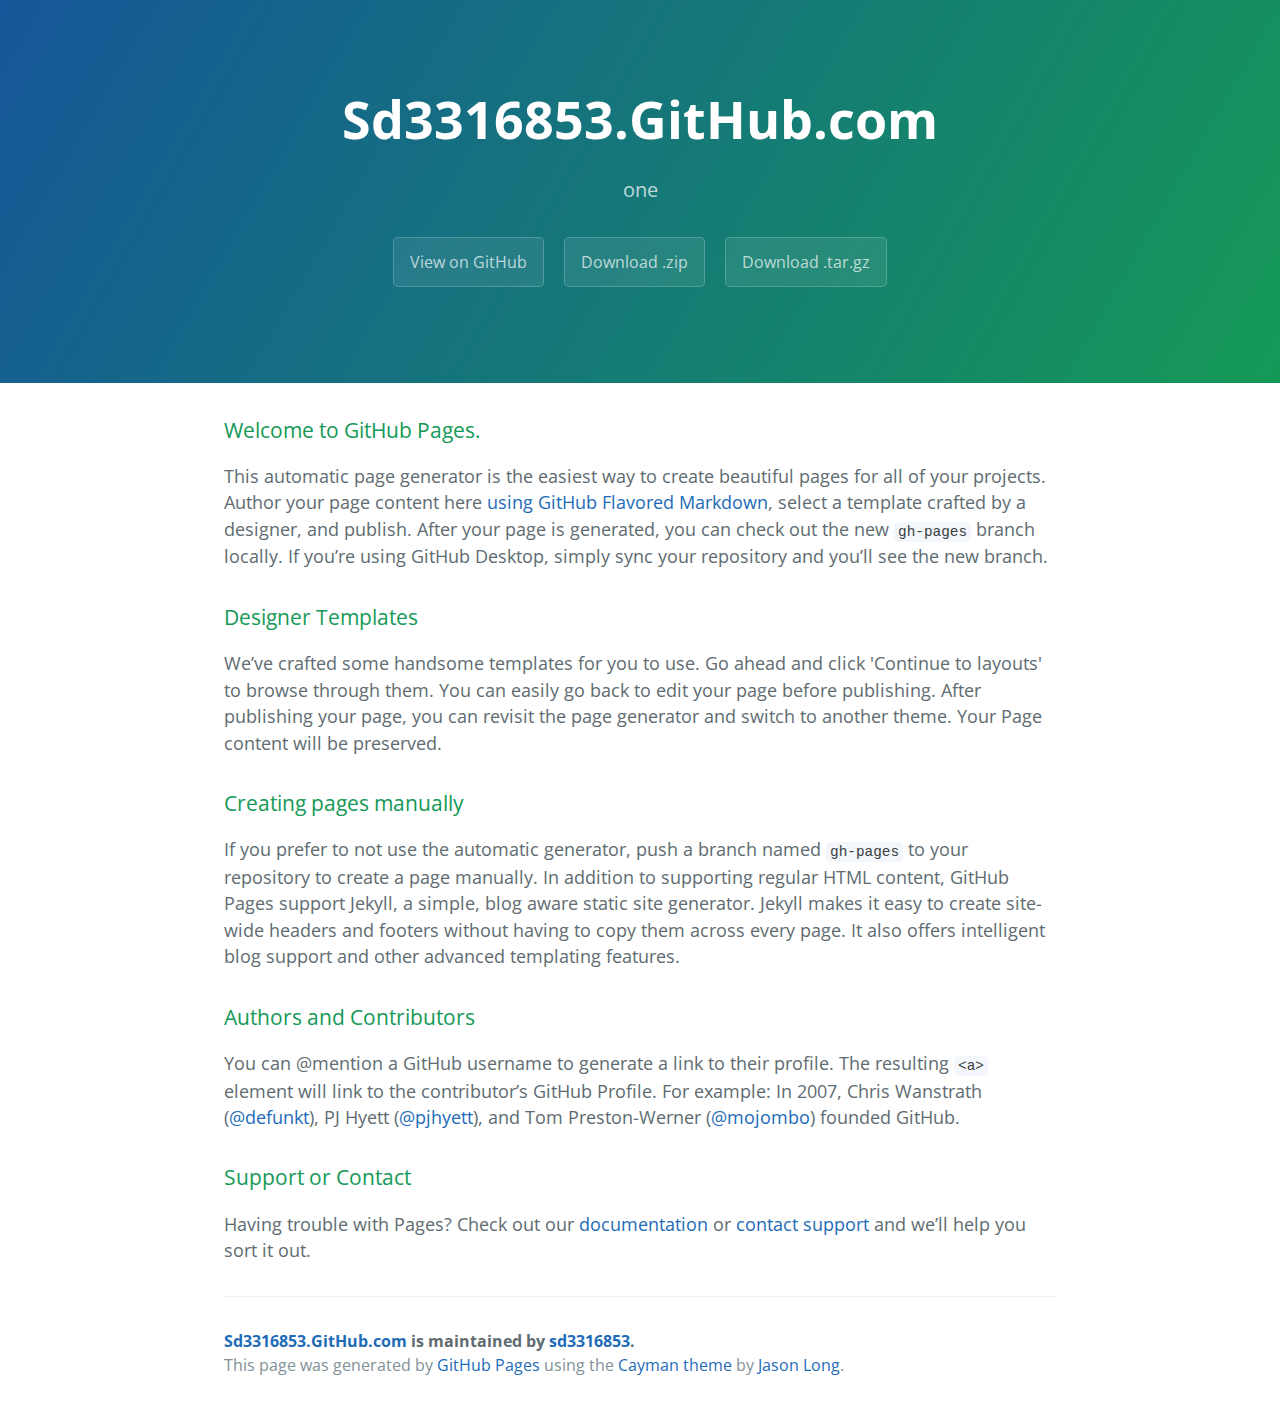
<file: index.html>
<!DOCTYPE html>
<html lang="en-us">
  <head>
    <meta charset="UTF-8">
    <title>Sd3316853.GitHub.com by sd3316853</title>
    <meta name="viewport" content="width=device-width, initial-scale=1">
    <link rel="stylesheet" type="text/css" href="stylesheets/normalize.css" media="screen">
    <link href='https://fonts.googleapis.com/css?family=Open+Sans:400,700' rel='stylesheet' type='text/css'>
    <link rel="stylesheet" type="text/css" href="stylesheets/stylesheet.css" media="screen">
    <link rel="stylesheet" type="text/css" href="stylesheets/github-light.css" media="screen">
  </head>
  <body>
    <section class="page-header">
      <h1 class="project-name">Sd3316853.GitHub.com</h1>
      <h2 class="project-tagline">one</h2>
      <a href="https://github.com/sd3316853/sd3316853.github.com" class="btn">View on GitHub</a>
      <a href="https://github.com/sd3316853/sd3316853.github.com/zipball/master" class="btn">Download .zip</a>
      <a href="https://github.com/sd3316853/sd3316853.github.com/tarball/master" class="btn">Download .tar.gz</a>
    </section>

    <section class="main-content">
      <h3>
<a id="welcome-to-github-pages" class="anchor" href="#welcome-to-github-pages" aria-hidden="true"><span aria-hidden="true" class="octicon octicon-link"></span></a>Welcome to GitHub Pages.</h3>

<p>This automatic page generator is the easiest way to create beautiful pages for all of your projects. Author your page content here <a href="https://guides.github.com/features/mastering-markdown/">using GitHub Flavored Markdown</a>, select a template crafted by a designer, and publish. After your page is generated, you can check out the new <code>gh-pages</code> branch locally. If you’re using GitHub Desktop, simply sync your repository and you’ll see the new branch.</p>

<h3>
<a id="designer-templates" class="anchor" href="#designer-templates" aria-hidden="true"><span aria-hidden="true" class="octicon octicon-link"></span></a>Designer Templates</h3>

<p>We’ve crafted some handsome templates for you to use. Go ahead and click 'Continue to layouts' to browse through them. You can easily go back to edit your page before publishing. After publishing your page, you can revisit the page generator and switch to another theme. Your Page content will be preserved.</p>

<h3>
<a id="creating-pages-manually" class="anchor" href="#creating-pages-manually" aria-hidden="true"><span aria-hidden="true" class="octicon octicon-link"></span></a>Creating pages manually</h3>

<p>If you prefer to not use the automatic generator, push a branch named <code>gh-pages</code> to your repository to create a page manually. In addition to supporting regular HTML content, GitHub Pages support Jekyll, a simple, blog aware static site generator. Jekyll makes it easy to create site-wide headers and footers without having to copy them across every page. It also offers intelligent blog support and other advanced templating features.</p>

<h3>
<a id="authors-and-contributors" class="anchor" href="#authors-and-contributors" aria-hidden="true"><span aria-hidden="true" class="octicon octicon-link"></span></a>Authors and Contributors</h3>

<p>You can @mention a GitHub username to generate a link to their profile. The resulting <code>&lt;a&gt;</code> element will link to the contributor’s GitHub Profile. For example: In 2007, Chris Wanstrath (<a href="https://github.com/defunkt" class="user-mention">@defunkt</a>), PJ Hyett (<a href="https://github.com/pjhyett" class="user-mention">@pjhyett</a>), and Tom Preston-Werner (<a href="https://github.com/mojombo" class="user-mention">@mojombo</a>) founded GitHub.</p>

<h3>
<a id="support-or-contact" class="anchor" href="#support-or-contact" aria-hidden="true"><span aria-hidden="true" class="octicon octicon-link"></span></a>Support or Contact</h3>

<p>Having trouble with Pages? Check out our <a href="https://help.github.com/pages">documentation</a> or <a href="https://github.com/contact">contact support</a> and we’ll help you sort it out.</p>

      <footer class="site-footer">
        <span class="site-footer-owner"><a href="https://github.com/sd3316853/sd3316853.github.com">Sd3316853.GitHub.com</a> is maintained by <a href="https://github.com/sd3316853">sd3316853</a>.</span>

        <span class="site-footer-credits">This page was generated by <a href="https://pages.github.com">GitHub Pages</a> using the <a href="https://github.com/jasonlong/cayman-theme">Cayman theme</a> by <a href="https://twitter.com/jasonlong">Jason Long</a>.</span>
      </footer>

    </section>

  
  </body>
</html>
</file>
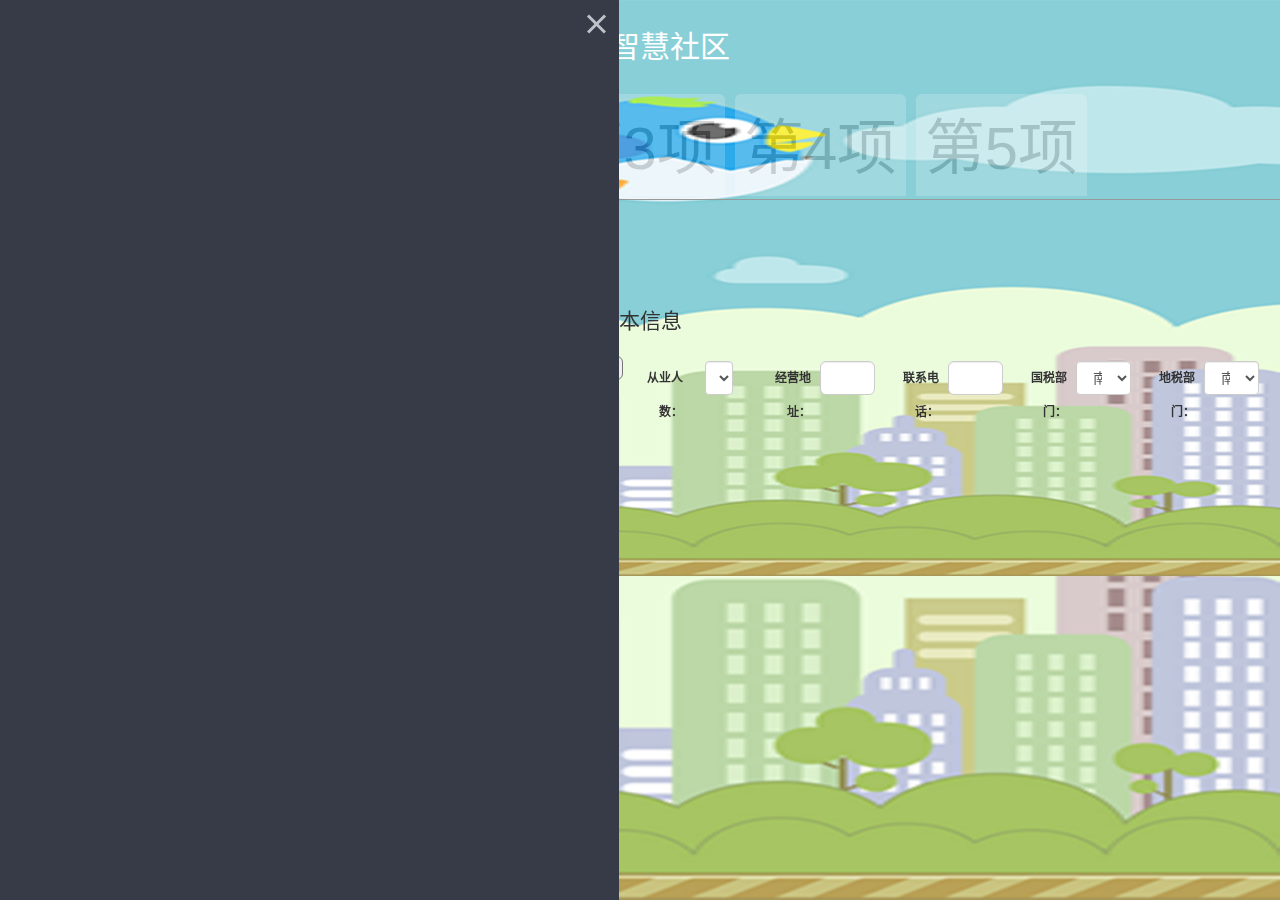
<file: Index3.html>
<!DOCTYPE html>
<html lang="zh-CN">
	<head>
		<meta charset="UTF-8" />
		<meta http-equiv="X-UA-Compatible" content="IE=edge">
    <meta name="viewport" content="width=device-width, initial-scale=1.0, maximum-scale=1.0, user-scalable=0">
    <meta name="apple-mobile-web-app-capable" content="yes">
    <meta name="apple-mobile-web-app-status-bar-style" content="black">
    <meta content="yes" name="apple-touch-fullscreen"/>
		<link rel="stylesheet" type="text/css" href="css/demo.css" />
    <link href="css/bootstrap.min.css" rel="stylesheet">
    <link href="css/swiper.min.css" rel="stylesheet" >
	</head>
	<body>
    <div class="menu-wrap">
        <nav class="menu">
          <div class="icon-list" id="btn_box">
            <a href="javascript:;">xx用户</a>
            <a href="index.html"><i class1="fa fa-fw fa-star-o"></i><span>主页</span></a>
            <a href="index2.html"><i class="fa fa-fw fa-star-o"></i><span>历史纪录</span></a>
            <a href="index2.html"><i class="fa fa-fw fa-bell-o"></i><span>待审核记录</span></a>
          </div>
        </nav>
        <button class="close-button" id="close-button"></button>
    </div>
		<div class="containe-fluid box">
			<button class="menu-button" id="open-button"></button>
      <h1 class="logo" style='font-size: 30px'>南明智慧社区</h1>   
      <div class="swiper-container clear">        
            <form class="swiper-wrapper  clear" role="form" action="/user/company/register_submit" method="POST" enctype="multipart/form-data" id="en_register_form" >
                <fieldset class="form-horizontal swiper-slide" style="">
                    <legend class=" text-center " style="border:none;padding-bottom1:1rem;">基本信息</legend>
                    <div class="form-group col-md-6">
                        <label class="col-xs-4 pad_none control-label">企业名称：</label>
                        <div class="col-xs-8" style="margin-left:-6px;">
                            <input type="text" class="form-control" name="name" />
                            <sup class="color">*</sup>
                        </div>
                    </div>
                    <div class="form-group col-md-6">
                        <label class="col-xs-4 pad_none control-label" style="line-height:24px;">法定代表人：
                <sup style="color:red">*</sup></label>
                        <div class="col-xs-8" style="margin-left:-6px;">
                            <input type="text" class="form-control" name="legal_rep" />
                        </div>
                    </div>
                    <div class="form-group col-md-6">
                        <label class="col-xs-4 pad_none control-label" style="">注册类型：<sup style="color:red">*</sup></label>
                        <div class="col-xs-8" style="margin-left:-6px;">
                            <select class="form-control" name="en_reg_type"> 
                                <option value="08">国有企业</option>  
                                <option value="09">合资企业</option>  
                            </select>
                        </div>
                    </div>
                    <div class="form-group col-md-6">
                        <label class="col-xs-4 pad_none control-label" style="line-height:24px;">纳税识别号：
                <sup style="color:red">*</sup></label>
                        <div class="col-xs-8" style="margin-left:-6px;">
                            <input type="text" class="form-control" name="tax_id" />
                        </div>
                    </div>
                    <div class="form-group col-md-6">
                        <label class="col-xs-4 pad_none control-label">开业时间：<sup style="color:red">*</sup></label>
                        <div class="col-xs-8" style="margin:0;padding:0;margin-left:-6px;">
                            <select name="open_date" class="year" > 
                                <option value="08">2008</option>  
                                <option value="09">2009</option>  
                                <option value="10">2010</option>  
                                <option value="11">2011</option>  
                                <option value="12">2012</option>  
                                <option value="12">2013</option>  
                                <option value="12">2014</option>  
                                <option value="12">2015</option>  
                                <option value="12">2016</option> 
                            </select>
                            <select name="month" class="month0" > 
                              <option>1</option>
                              <option>2</option>
                              <option>3</option>
                              <option>4</option>
                              <option>5</option>
                              <option>6</option>
                              <option>7</option>
                              <option>8</option>
                              <option>9</option>
                              <option>10</option>
                              <option>11</option>
                              <option>12</option>
                            </select>
                            <select name="days" class="days0">  
                            </select>
                        </div>
                    </div>
                    <div class="form-group col-md-6">
                        <label class="col-xs-4 pad_none control-label">从业人数：<sup style="color:red">*</sup></label>
                        <div class="col-xs-8" style="margin-left:-6px;">
                             <select class="form-control" name="cy_num" style="width:50%;display:inline;padding:0 6px;text-align:center;">
                                <option value="08">10-99</option>  
                                <option value="09">99-200</option>  
                                <option value="09">200-500</option> 
                                <option value="09">500-1000</option> 
                            </select>
                        </div>
                    </div>
                    <div class="form-group col-md-6">
                        <label class="col-xs-4 pad_none control-label">经营地址：<sup style="color:red">*</sup></label>
                        <div class="col-xs-8" style="margin-left:-6px;">
                            <input type="text" class="form-control" name="address" />
                        </div>
                    </div>
                    <div class="form-group col-md-6">
                         <label class="col-xs-4 pad_none control-label">联系电话：<sup style="color:red">*</sup></label>
                        <div class="col-xs-8" style="margin-left:-6px;">
                            <input type="text" class="form-control" name="contact_phone" />
                        </div>
                    </div>
                    <div class="form-group col-md-6">
                        <label class="col-xs-4 pad_none control-label">国税部门：<sup style="color:red">*</sup></label>
                        <div class="col-xs-8" style="margin-left:-6px;">
                            <select class="form-control" name="china_dept"> 
                              <option>南明区国税局一分局</option>
                              <option>南明区国税局二分局</option>
                              <option>南明区国税局三分局</option>
                              <option>南明区国税局四分局</option>
                            </select>
                        </div>
                    </div><div class="form-group col-md-6">
                        <label class="col-xs-4 pad_none control-label">地税部门：<sup style="color:red">*</sup></label>
                        <div class="col-xs-8" style="margin-left:-6px;">
                            <select class="form-control" name="local_dept"> 
                              <option>南明区地税局一分局</option>
                              <option>南明区地税局二分局</option>
                              <option>南明区地税局三分局</option>
                              <option>南明区地税局四分局</option>
                              <option>南明区地税局五分局</option>
                              <option>南明区地税局六分局</option>
                              <option>南明区地税局七分局</option>
                              <option>南明区地税局八分局</option>
                              <option>南明区地税局九分局</option>
                              <option>南明区地税局十分局</option>
                              <option>南明区地税局十一分局</option>
                            </select>
                        </div>
                    </div>
                </fieldset>
                <fieldset class="form-horizontal swiper-slide">
                     <legend class=" text-center " style="border:none;">土地基本信息</legend>
                     <div class="form-group col-md-6">
                        <label class="col-xs-4 pad_none control-label" style="margin-left:6px;">乡/街道社区：<sup style="color:red">*</sup></label>
                        <div class="col-xs-8" style="margin-left:-6px;">
                            <select class="form-control" name="ground_region"> 
                              <option>南明区</option>
                              <option>南明区</option>
                              <option>南明区</option>
                              <option>南明区</option>
                            </select>
                        </div>
                    </div>
                    <div class="form-group col-md-6">
                        <label class="col-xs-4 pad_none control-label" style="margin-left:6px;">街：<sup style="color:red">*</sup></label>
                        <div class="col-xs-8" style="margin-left:-6px;">
                            <input type="text" class="form-control" name="ground_street" value="xx 街" />
                        </div>
                    </div>
                    <div class="form-group col-md-6">
                        <label class="col-xs-4 pad_none control-label" style="margin-left:6px;">巷：<sup style="color:red">*</sup></label>
                        <div class="col-xs-8" style="margin-left:-6px;">
                            <input type="text" class="form-control" name="ground_alley" value="xx 巷" />
                        </div>
                    </div>
                    <div class="form-group col-md-6">
                        <label class="col-xs-4 pad_none control-label" style="margin-left:6px;">号：<sup style="color:red">*</sup></label>
                        <div class="col-xs-8" style="margin-left:-6px;">
                            <input type="text" class="form-control" name="ground_num" value="xx 号" />
                        </div>
                    </div>
                     <legend class=" text-center " style="border:none;">土地使用证书</legend>
                    <div class="form-group col-md-6">
                        <label class="col-xs-4 pad_none control-label" style="margin-left:6px;">证书编号：<sup style="color:red">*</sup></label>
                        <div class="col-xs-8" style="margin-left:-6px;">
                            <input type="text" class="form-control" name="ground_cert_num" />
                        </div>
                    </div>
                    <div class="form-group col-md-6">
                        <label class="col-xs-4 pad_none control-label" style="margin-left:6px;">土地面积：<sup style="color:red">*</sup></label>
                        <div class="col-xs-8" style="margin-left:-6px;">
                            <input type="text" class="form-control col-xs-4" name="ground_area"  style="width:40%;"/> <p  class="col-xs-6" style="line-height:34px;font-size:15px;color1:#999;">/ ㎡</p>
                        </div>
                    </div>
                    <div class="form-group col-md-6">
                        <label class="col-xs-4 pad_none control-label">发证日期：<sup style="color:red">*</sup></label>
                        <div class="col-xs-8" style="margin:0;padding:0;" name="ground_cert_date">
                            <select name="year0" class="year" > 
                                <option value="08">2008</option>  
                                <option value="09">2009</option>  
                                <option value="10">2010</option>  
                                <option value="11">2011</option>  
                                <option value="12">2012</option>  
                                <option value="12">2013</option>  
                                <option value="12">2014</option>  
                                <option value="12">2015</option>  
                                <option value="12">2016</option> 
                            </select>
                            <select name="month" class="month0" > 
                              <option>1</option>
                              <option>2</option>
                              <option>3</option>
                              <option>4</option>
                              <option>5</option>
                              <option>6</option>
                              <option>7</option>
                              <option>8</option>
                              <option>9</option>
                              <option>10</option>
                              <option>11</option>
                              <option>12</option>
                            </select>
                            <select name="days" class="days0">  
                            </select>
                        </div>
                    </div>
                    <div class="form-group col-md-6">
                        <label class="col-xs-4 pad_none control-label" style="line-height:24px;">原始受让金额：
                <sup style="color:red">*</sup></label>
                        <div class="col-xs-8" style="">
                            <input type="text" class="form-control" name="ground_original_amount" />
                        </div>
                    </div>
                    <div class="form-group col-md-6">
                        <label class="col-xs-4 pad_none control-label" style="margin-left:6px;">国有类型：<sup style="color:red">*</sup></label>
                        <div class="col-xs-8" style="margin-left:-6px;" name="ground_type">
                            <input type="radio" name="sex" value="男" style="margin:10px 0 ;"/>国有土地
                            <br/>
                            <input type="radio" name="sex" value="男" style="margin:10px 0 ;"/>集体土地
                        </div>
                    </div>
                    <div class="form-group col-md-6">
                        <label class="col-xs-4 pad_none control-label" style="margin-left:6px;">土地用途：<sup style="color:red">*</sup></label>
                        <div class="col-xs-8" style="margin-left:-6px;">
                            <select class="form-control" name="ground_use"> 
                              <option>商业用地</option>
                              <option>工业用地</option>
                              <option>绿化用地</option>
                              <option>寺庙用地</option>
                              <option>学校用地</option>
                            </select>
                        </div>
                    </div>
                    <div class="form-group col-md-6">
                        <label class="col-xs-4 pad_none control-label" style="margin-left:6px;">使用权人：<sup style="color:red">*</sup></label>
                        <div class="col-xs-8" style="margin-left:-6px;">
                            <input type="text" class="form-control" name="ground_right_use" />
                        </div>
                    </div>
                    <div class="form-group col-md-6">
                        <label class="col-xs-4 pad_none control-label" style="margin-left:6px;">共用权人：<sup style="color:red">*</sup></label>
                        <div class="col-xs-8" style="margin-left:-6px;">
                            <input type="text" class="form-control" name="ground_common_use" />
                        </div>
                    </div>
                </fieldset>
                <fieldset class="form-horizontal swiper-slide">
                    <legend class=" text-center " style="border:none;">地上建筑物</legend>
                    <div class="form-group col-md-6">
                        <label class="col-xs-4 pad_none control-label" style="margin-left:6px;">是否空地：<sup style="color:red">*</sup></label>
                        <div class="col-xs-8" style="margin-left:-6px;" name="ground_space">
                            <input type="radio" name="sex" value="男" style="margin:10px 20px ;"/>是
                            <input type="radio" name="sex" value="男" style="margin:10px 20px ;"/>否
                        </div>
                    </div>
                
                    <div class="form-group col-md-6">
                        <label class="col-xs-4 pad_none control-label">楼宇名称：<sup style="color:red">*</sup></label>
                        <div class="col-xs-8" style="margin-left:-6px;">
                            <input type="text" class="form-control" name="ground_building_name" />
                        </div>
                    </div>
                    <div class="form-group col-md-6">
                        <label class="col-xs-4 pad_none control-label" style="line-height:24px;">专业市场名称：
                <sup style="color:red">*</sup></label>
                        <div class="col-xs-8" style="margin-left:-6px;">
                            <input type="text" class="form-control" name="ground_zhuanye_name" />
                        </div>
                    </div>
                    <div class="form-group col-md-6">
                        <label class="col-xs-4 pad_none control-label" style="line-height:24px;"> 其他建筑物：
                <sup style="color:red">*</sup></label>
                        <div class="col-xs-8" style="margin-left:-6px;">
                            <input type="text" class="form-control" name="ground_otherbuild_name" />
                        </div>
                    </div>
                    <div class="form-group col-md-6">
                        <label class="col-xs-4 pad_none control-label">附着物名称：<sup style="color:red">*</sup></label>
                        <div class="col-xs-8" style="margin-left:-6px;">
                            <input type="text" class="form-control" name="ground_fuzhuo_name" />
                        </div>
                    </div>
                    <div class="form-group col-md-6">
                         <label class="col-xs-4 pad_none control-label">其他：<sup style="color:red">*</sup></label>
                        <div class="col-xs-8" style="margin-left:-6px;">
                            <input type="text" class="form-control" name="ground_other" />
                        </div>
                    </div>
                    <legend class=" text-center " style="border:none;">应税信息</legend>
                    <div class="form-group col-md-6">
                        <label class="col-xs-4 pad_none control-label" style="">地段：<sup style="color:red">*</sup></label>
                        <div class="col-xs-8" style="margin-left:-6px;">
                            <select class="form-control" name="tax_grade_id"> 
                              <option>xxx地</option>
                              <option>xxx地</option>
                            </select>
                        </div>
                    </div>
                    <div class="row">
                        <div class="form-group col-xs-5 col-md-6" style="padding-right:0px;">
                             <label class="col-xs-6 pad_none control-label" style="padding-right:0px;">等级：<sup style="color:red">*</sup></label>
                            <div class="col-xs-6" style="padding-left:0;">
                                <input type="text" class="form-control" name="tax_grade_ref" />
                            </div>
                        </div>
                        <div class="form-group col-xs-7 col-md-6" style="padding-right:0px;" >
                             <label class="col-xs-5 pad_none control-label">适用税率：<sup style="color:red">*</sup></label>
                            <div class="col-xs-7" style="margin-left:-6px;">
                                <input type="text" class="form-control" name="tax_rate_ref" />
                            </div>
                        </div>
                    </div>
                    
                    <div class="form-group col-md-6">
                        <label class="col-xs-4 pad_none control-label">计税起始日期：<sup style="color:red">*</sup></label>
                        <div class="col-xs-8" style="margin:0;padding:0;" name="ground_cert_date">
                            <select name="year0" class="year" > 
                                <option value="08">2008</option>  
                                <option value="09">2009</option>  
                                <option value="10">2010</option>  
                                <option value="11">2011</option>  
                                <option value="12">2012</option>  
                                <option value="12">2013</option>  
                                <option value="12">2014</option>  
                                <option value="12">2015</option>  
                                <option value="12">2016</option> 
                            </select>
                            <select name="month" class="month0" > 
                              <option>1</option>
                              <option>2</option>
                              <option>3</option>
                              <option>4</option>
                              <option>5</option>
                              <option>6</option>
                              <option>7</option>
                              <option>8</option>
                              <option>9</option>
                              <option>10</option>
                              <option>11</option>
                              <option>12</option>
                            </select>
                            <select name="days" class="days0">  
                            </select>
                        </div>
                    </div>
                    <div class="form-group col-md-6">
                        <label class="col-xs-4 pad_none control-label">计税截止日期：<sup style="color:red">*</sup></label>
                        <div class="col-xs-8" style="margin:0;padding:0;" name="ground_end_date">
                            <select name="year0" class="year" > 
                                <option value="08">2008</option>  
                                <option value="09">2009</option>  
                                <option value="10">2010</option>  
                                <option value="11">2011</option>  
                                <option value="12">2012</option>  
                                <option value="12">2013</option>  
                                <option value="12">2014</option>  
                                <option value="12">2015</option>  
                                <option value="12">2016</option> 
                            </select>
                            <select name="month" class="month0" > 
                              <option>1</option>
                              <option>2</option>
                              <option>3</option>
                              <option>4</option>
                              <option>5</option>
                              <option>6</option>
                              <option>7</option>
                              <option>8</option>
                              <option>9</option>
                              <option>10</option>
                              <option>11</option>
                              <option>12</option>
                            </select>
                            <select name="days" class="days0">  
                            </select>
                        </div>
                    </div>
                    <div class="row">
                        <div class=" col-xs-5 col-md-6" style="padding-right:0px;">
                             <label class="col-xs-6 pad_none control-label" style="padding-right:0px;">应税面积:<sup style="color:red">*</sup></label>
                            <div class="col-xs-6" style="padding-left:0;">
                                <input type="text" class="form-control" name="ground_rate_area" />
                            </div>
                        </div>
                        <div class=" col-xs-7 col-md-6" style="padding-right:0px;">
                             <label class="col-xs-6 pad_none control-label">应税金额：<sup style="color:red">*</sup></label>
                            <div class="col-xs-6" style="margin-left:-6px;">
                                <input type="text" class="form-control" name="ground_rate_sum" />
                            </div>
                        </div>
                    </div>
                    <div class="row">
                        <div class=" col-xs-5 col-md-6" style="padding-right:0px;">
                             <label class="col-xs-6 pad_none control-label" style="padding-right:0px;">免税面积:<sup style="color:red">*</sup></label>
                            <div class="col-xs-6" style="padding-left:0;">
                                <input type="text" class="form-control" name="ground_rate_free_area" />
                            </div>
                        </div>
                        <div class=" col-xs-7 col-md-6" style="padding-right:0px;" >
                             <label class="col-xs-6 pad_none control-label">免税金额：<sup style="color:red">*</sup></label>
                            <div class="col-xs-6" style="margin-left:-6px;">
                                <input type="text" class="form-control" name="ground_rate_free_area_month" />
                            </div>
                        </div>
                    </div>
                    <div class="form-group col-md-6">
                         <label class="col-xs-4 pad_none control-label">纳税状况：<sup style="color:red">*</sup></label>
                        <div class="col-xs-8" style="margin-left:-6px;">
                            <input type="text" class="form-control" name="ground_tax_condition" />
                        </div>
                    </div>
                    <div class="form-group col-md-6">
                         <label class="col-xs-4 pad_none control-label">纳税义务人：<sup style="color:red">*</sup></label>
                        <div class="col-xs-8" style="margin-left:-6px;">
                            <input type="text" class="form-control" name="ground_tax_person" />
                        </div>
                    </div>
                    <div class="form-group col-md-6">
                         <label class="col-xs-4 pad_none control-label">联系电话：<sup style="color:red">*</sup></label>
                        <div class="col-xs-8" style="margin-left:-6px;">
                            <input type="text" class="form-control" name="ground_tax_person_phone" />
                        </div>
                    </div>
                </fieldset>
                <fieldset class="form-horizontal swiper-slide">
                     <legend class=" text-center " style="border:none;">房屋基本信息</legend>
                     <div class="form-group col-md-6">
                        <label class="col-xs-4 pad_none control-label" style="margin-left:6px;">乡/街道社区：<sup style="color:red">*</sup></label>
                        <div class="col-xs-8" style="margin-left:-6px;">
                            <select class="form-control" name="building_loc"> 
                              <option>南明区</option>
                              <option>南明区</option>
                              <option>南明区</option>
                              <option>南明区</option>
                            </select>
                        </div>
                    </div>
                    <div class="form-group col-md-6">
                        <label class="col-xs-4 pad_none control-label" style="margin-left:6px;">街：<sup style="color:red">*</sup></label>
                        <div class="col-xs-8" style="margin-left:-6px;">
                            <input type="text" class="form-control" name="building_loc_street" value="xx 街" />
                        </div>
                    </div>
                    <div class="form-group col-md-6">
                        <label class="col-xs-4 pad_none control-label" style="margin-left:6px;">巷：<sup style="color:red">*</sup></label>
                        <div class="col-xs-8" style="margin-left:-6px;">
                            <input type="text" class="form-control" name="building_loc_alley" value="xx 巷" />
                        </div>
                    </div>
                    <div class="form-group col-md-6">
                        <label class="col-xs-4 pad_none control-label" style="margin-left:6px;">号：<sup style="color:red">*</sup></label>
                        <div class="col-xs-8" style="margin-left:-6px;">
                            <input type="text" class="form-control" name="building_loc_num" value="xx 号" />
                        </div>
                    </div>
                    <legend class=" text-center " style="border:none;">楼宇/市场</legend>
                    <div class="form-group col-md-6">
                        <label class="col-xs-4 pad_none control-label">所属楼宇：<sup style="color:red">*</sup></label>
                        <div class="col-xs-8" style="margin-left:-6px;">
                            <input type="text" class="form-control" name="building_name" />
                        </div>
                    </div>
                    <div class="row">
                        <div class="form-group col-xs-6 col-md-6" style="padding-right:0px;">
                             <label class="col-xs-6 pad_none control-label" style="padding-right:0px;">楼层：<sup style="color:red">*</sup></label>
                            <div class="col-xs-6" style="padding-left:0;">
                                <input type="text" class="form-control" name="building_floor" />
                            </div>
                        </div>
                        <div class="form-group col-xs-6 col-md-6" style="padding-right:0px;" >
                             <label class="col-xs-5 pad_none control-label">门号：<sup style="color:red">*</sup></label>
                            <div class="col-xs-7" style="margin-left:-6px;">
                                <input type="text" class="form-control" name="building_num" />
                            </div>
                        </div>
                    </div>
                    <div class="form-group col-md-6">
                        <label class="col-xs-4 pad_none control-label">其他：<sup style="color:red">*</sup></label>
                        <div class="col-xs-8" style="margin-left:-6px;">
                            <input type="text" class="form-control" name="building_other" />
                        </div>
                    </div>
                    <div class="form-group col-md-6">
                        <label class="col-xs-4 pad_none control-label">所属专业市场：<sup style="color:red">*</sup></label>
                        <div class="col-xs-8" style="margin-left:-6px;">
                            <input type="text" class="form-control" name="building_market_name" />
                        </div>
                    </div>
                    <div class="row">
                        <div class="form-group col-xs-6 col-md-6" style="padding-right:0px;">
                             <label class="col-xs-6 pad_none control-label" style="padding-right:0px;">楼层：<sup style="color:red">*</sup></label>
                            <div class="col-xs-6" style="padding-left:0;">
                                <input type="text" class="form-control" name="building_market_floor" />
                            </div>
                        </div>
                        <div class="form-group col-xs-6 col-md-6" style="padding-right:0px;" >
                             <label class="col-xs-5 pad_none control-label">门号：<sup style="color:red">*</sup></label>
                            <div class="col-xs-7" style="margin-left:-6px;">
                                <input type="text" class="form-control" name="building_market_num" />
                            </div>
                        </div>
                    </div>
                    <div class="form-group col-md-6">
                        <label class="col-xs-4 pad_none control-label">其他：<sup style="color:red">*</sup></label>
                        <div class="col-xs-8" style="margin-left:-6px;">
                            <input type="text" class="form-control" name="building_market_other" />
                        </div>
                    </div>
                    <legend class=" text-center " style="border:none;">不动产权证书</legend>
                    <div class="form-group col-md-6">
                        <label class="col-xs-4 pad_none control-label">证书编号：<sup style="color:red">*</sup></label>
                        <div class="col-xs-8" style="margin-left:-6px;">
                            <input type="text" class="form-control" name="building_cert_no" />
                        </div>
                    </div>
                    <div class="form-group col-md-6">
                        <label class="col-xs-4 pad_none control-label">发证日期：<sup style="color:red">*</sup></label>
                        <div class="col-xs-8" style="margin:0;padding:0;" name="building_cert_date">
                            <select name="year0" class="year" > 
                                <option value="08">2008</option>  
                                <option value="09">2009</option>  
                                <option value="10">2010</option>  
                                <option value="11">2011</option>  
                                <option value="12">2012</option>  
                                <option value="12">2013</option>  
                                <option value="12">2014</option>  
                                <option value="12">2015</option>  
                                <option value="12">2016</option> 
                            </select>
                            <select name="month" class="month0" > 
                              <option>1</option>
                              <option>2</option>
                              <option>3</option>
                              <option>4</option>
                              <option>5</option>
                              <option>6</option>
                              <option>7</option>
                              <option>8</option>
                              <option>9</option>
                              <option>10</option>
                              <option>11</option>
                              <option>12</option>
                            </select>
                            <select name="days" class="days0">  
                            </select>
                        </div>
                    </div>
                    <div class="row">
                        <div class=" col-xs-6 col-md-6" style="padding-right:0px;">
                             <label class="col-xs-6 pad_none control-label" style="padding-right:0px;">建筑面积：<sup style="color:red">*</sup></label>
                            <div class="col-xs-6" style="padding-left:0;">
                                <input type="text" class="form-control" name="building_cert_area" />
                            </div>
                        </div>
                        <div class=" col-xs-6 col-md-6" style="padding:0px;" >
                             <label class="col-xs-6 pad_none control-label" >公摊面积：<sup style="color:red">*</sup></label>
                            <div class="col-xs-6" style="margin-left:-6px;">
                                <input type="text" class="form-control" name="building_cert_common_area" />
                            </div>
                        </div>
                    </div>
                    <div class="form-group col-md-6">
                        <label class="col-xs-4 pad_none control-label">原始金额(元)：<sup style="color:red">*</sup></label>
                        <div class="col-xs-8" style="margin-left:-6px;">
                            <input type="text" class="form-control" name="building_cert_money" />
                        </div>
                    </div>
                    <div class="form-group col-md-6">
                        <label class="col-xs-4 pad_none control-label">使用权人：<sup style="color:red">*</sup></label>
                        <div class="col-xs-8" style="margin-left:-6px;">
                            <input type="text" class="form-control" name="building_cert_use" />
                        </div>
                    </div>
                    <div class="form-group col-md-6">
                        <label class="col-xs-4 pad_none control-label">电话：<sup style="color:red">*</sup></label>
                        <div class="col-xs-8" style="margin-left:-6px;">
                            <input type="text" class="form-control" name="building_cert_use_phone" />
                        </div>
                    </div>
                    <div class="form-group col-md-6">
                        <label class="col-xs-4 pad_none control-label">公用权人：<sup style="color:red">*</sup></label>
                        <div class="col-xs-8" style="margin-left:-6px;">
                            <input type="text" class="form-control" name="building_cert_use_common" />
                        </div>
                    </div>
                    <div class="form-group col-md-6">
                        <label class="col-xs-4 pad_none control-label">电话：<sup style="color:red">*</sup></label>
                        <div class="col-xs-8" style="margin-left:-6px;">
                            <input type="text" class="form-control" name="building_cert_use_common_phone" />
                        </div>
                    </div>
                </fieldset>
                <fieldset class="form-horizontal swiper-slide">
                    <legend class=" text-center " style="border:none;margin:0;">应税信息</legend>
                    <legend class=" text-center " style="border:none;">从价</legend>
                    <div class="row">
                        <div class="col-xs-6 col-md-6" style="padding-right:0px;">
                             <label class="col-xs-6 pad_none control-label" style="padding-right:0px;">自用面积：<sup style="color:red">*</sup></label>
                            <div class="col-xs-6" style="padding-left:0;">
                                <input type="text" class="form-control" name="building_taxc_area" />
                            </div>
                        </div>
                        <div class="col-xs-6 col-md-6" style="padding:0px;" >
                             <label class="col-xs-6 pad_none control-label" >原值：<sup style="color:red">*</sup></label>
                            <div class="col-xs-6" style="margin-left:-6px;">
                                <input type="text" class="form-control" name="building_taxc_money" />
                            </div>
                        </div>
                    </div>
                    <div class="row">
                        <div class="col-xs-6 col-md-6" style="padding-right:0px;">
                             <label class="col-xs-6 pad_none control-label" style="padding-right:0px;">适用税率：<sup style="color:red">*</sup></label>
                            <div class="col-xs-6" style="padding-left:0;">
                                <input type="text" class="form-control" name="building_taxc_rate" />
                            </div>
                        </div>
                        <div class="col-xs-6 col-md-6" style="padding:0px;" >
                             <label class="col-xs-6 pad_none control-label" >月计税金额：<sup style="color:red">*</sup></label>
                            <div class="col-xs-6" style="margin-left:-6px;">
                                <input type="text" class="form-control" name="building_taxc_month" style="padding:0;" />
                            </div>
                        </div>
                    </div>
                    <div class="row">
                        <div class="col-xs-6 col-md-6" style="padding-right:0px;">
                             <label class="col-xs-6 pad_none control-label" style="padding-right:0px;">免税面积：<sup style="color:red">*</sup></label>
                            <div class="col-xs-6" style="padding-left:0;">
                                <input type="text" class="form-control" name="building_taxc_free_area"/>
                            </div>
                        </div>
                        <div class="col-xs-6 col-md-6" style="padding:0px;" >
                             <label class="col-xs-6 pad_none control-label" >月免税金额：<sup style="color:red">*</sup></label>
                            <div class="col-xs-6" style="margin-left:-6px;">
                                <input type="text" class="form-control" name="building_taxc_free_month"  style="padding:0;"/>
                            </div>
                        </div>
                    </div>
                    <div class="form-group col-md-6">
                        <label class="col-xs-4 pad_none control-label">纳税情况：<sup style="color:red">*</sup></label>
                        <div class="col-xs-8" style="margin-left:-6px;">
                            <input type="text" class="form-control" name="building_taxc_free_con" />
                        </div>
                    </div>
                    <div class="form-group col-md-6">
                        <label class="col-xs-4 pad_none control-label">计税起始日期：<sup style="color:red">*</sup></label>
                        <div class="col-xs-8" style="margin:0;padding:0;" name="building_taxc_free_start_date">
                            <select name="year0" class="year" > 
                                <option value="08">2008</option>  
                                <option value="09">2009</option>  
                                <option value="10">2010</option>  
                                <option value="11">2011</option>  
                                <option value="12">2012</option>  
                                <option value="12">2013</option>  
                                <option value="12">2014</option>  
                                <option value="12">2015</option>  
                                <option value="12">2016</option> 
                            </select>
                            <select name="month" class="month0" > 
                              <option>1</option>
                              <option>2</option>
                              <option>3</option>
                              <option>4</option>
                              <option>5</option>
                              <option>6</option>
                              <option>7</option>
                              <option>8</option>
                              <option>9</option>
                              <option>10</option>
                              <option>11</option>
                              <option>12</option>
                            </select>
                            <select name="days" class="days0">  
                            </select>
                        </div>
                    </div>
                    <div class="form-group col-md-6">
                        <label class="col-xs-4 pad_none control-label">计税起始日期：<sup style="color:red">*</sup></label>
                        <div class="col-xs-8" style="margin:0;padding:0;" name="building_taxc_free_end_date">
                            <select name="year0" class="year" > 
                                <option value="08">2008</option>  
                                <option value="09">2009</option>  
                                <option value="10">2010</option>  
                                <option value="11">2011</option>  
                                <option value="12">2012</option>  
                                <option value="12">2013</option>  
                                <option value="12">2014</option>  
                                <option value="12">2015</option>  
                                <option value="12">2016</option> 
                            </select>
                            <select name="month" class="month0" > 
                              <option>1</option>
                              <option>2</option>
                              <option>3</option>
                              <option>4</option>
                              <option>5</option>
                              <option>6</option>
                              <option>7</option>
                              <option>8</option>
                              <option>9</option>
                              <option>10</option>
                              <option>11</option>
                              <option>12</option>
                            </select>
                            <select name="days" class="days0">  
                            </select>
                        </div>
                    </div>
                    <legend class=" text-center 
                    " style="border:none;background:;">从租</legend>
                    <div class="row">
                        <div class="col-xs-6 col-md-6" style="padding-right:0px;">
                             <label class="col-xs-6 pad_none control-label" style="padding-right:0px;">出租面积：<sup style="color:red">*</sup></label>
                            <div class="col-xs-6" style="padding-left:0;">
                                <input type="text" class="form-control" name="building_taxz_area" />
                            </div>
                        </div>
                        <div class="col-xs-6 col-md-6" style="padding-right:0px;" >
                             <label class="col-xs-4 pad_none control-label" >租金：<sup style="color:red">*</sup></label>
                            <div class="col-xs-8" style="margin-left:-6px;">
                                <input type="text" class="form-control" name="building_taxz_money" />
                            </div>
                        </div>
                    </div>
                    <div class="row">
                        <div class="col-xs-6 col-md-6" style="padding-right:0px;">
                             <label class="col-xs-6 pad_none control-label" style="padding-right:0px;">承租面积：<sup style="color:red">*</sup></label>
                            <div class="col-xs-6" style="padding-left:0;">
                                <input type="text" class="form-control" name="building_taxz_areac" />
                            </div>
                        </div>
                        <div class="col-xs-6 col-md-6" style="padding-right:0px;" >
                             <label class="col-xs-4 pad_none control-label" >租金：<sup style="color:red">*</sup></label>
                            <div class="col-xs-8" style="margin-left:-6px;">
                                <input type="text" class="form-control" name="building_taxz_money" />
                            </div>
                        </div>
                    </div>
                    <div class="row">
                        <div class="col-xs-6 col-md-6" style="padding-right:0px;">
                             <label class="col-xs-6 pad_none control-label" style="padding-right:0px;">适用税率：<sup style="color:red">*</sup></label>
                            <div class="col-xs-6" style="padding-left:0;">
                                <input type="text" class="form-control" name="building_taxz_rate" />
                            </div>
                        </div>
                        <div class="col-xs-6 col-md-6" style="padding-right:0px;" >
                             <label class="col-xs-5 pad_none control-label" >月计税金额<sup style="color:red">*</sup></label>
                            <div class="col-xs-7" style="margin-left:-6px;">
                                <input type="text" class="form-control" name="building_taxz_month" />
                            </div>
                        </div>
                    </div>
                    <div class="form-group col-md-6">
                        <label class="col-xs-4 pad_none control-label">出租人：<sup style="color:red">*</sup></label>
                        <div class="col-xs-8" style="margin-left:-6px;">
                            <input type="text" class="form-control" name="building_taxz_czzr" />
                        </div>
                    </div>
                    <div class="form-group col-md-6">
                        <label class="col-xs-4 pad_none control-label">出租人电话：<sup style="color:red">*</sup></label>
                        <div class="col-xs-8" style="margin-left:-6px;">
                            <input type="text" class="form-control" name="building_taxz_czzrp" />
                        </div>
                    </div>
                    <div class="form-group col-md-6">
                        <label class="col-xs-4 pad_none control-label">承租人：<sup style="color:red">*</sup></label>
                        <div class="col-xs-8" style="margin-left:-6px;">
                            <input type="text" class="form-control" name="building_taxz_czrp" />
                        </div>
                    </div>
                    <div class="form-group col-md-6">
                        <label class="col-xs-4 pad_none control-label">承租人电话：<sup style="color:red">*</sup></label>
                        <div class="col-xs-8" style="margin-left:-6px;">
                            <input type="text" class="form-control" name="building_taxz_czrp" />
                        </div>
                    </div>
                    <div class="form-group col-md-6">
                        <label class="col-xs-4 pad_none control-label">纳税情况：<sup style="color:red">*</sup></label>
                        <div class="col-xs-8" style="margin-left:-6px;">
                            <input type="text" class="form-control" name="building_taxz_com" />
                        </div>
                    </div>
                    <div class="form-group col-md-6">
                        <label class="col-xs-4 pad_none control-label">计税起始日期：<sup style="color:red">*</sup></label>
                        <div class="col-xs-8" style="margin:0;padding:0;" name="building_taxz_startdate">
                            <select name="year0" class="year" > 
                                <option value="08">2008</option>  
                                <option value="09">2009</option>  
                                <option value="10">2010</option>  
                                <option value="11">2011</option>  
                                <option value="12">2012</option>  
                                <option value="12">2013</option>  
                                <option value="12">2014</option>  
                                <option value="12">2015</option>  
                                <option value="12">2016</option> 
                            </select>
                            <select name="month" class="month0" > 
                              <option>1</option>
                              <option>2</option>
                              <option>3</option>
                              <option>4</option>
                              <option>5</option>
                              <option>6</option>
                              <option>7</option>
                              <option>8</option>
                              <option>9</option>
                              <option>10</option>
                              <option>11</option>
                              <option>12</option>
                            </select>
                            <select name="days" class="days0">  
                            </select>
                        </div>
                    </div>
                    <div class="form-group col-md-6" >
                        <label class="col-xs-4 pad_none control-label">计税起始日期：<sup style="color:red">*</sup></label>
                        <div class="col-xs-8" style="margin:0;padding:0;" name="building_taxz_enddate">
                            <select name="year0" class="year" > 
                                <option value="08">2008</option>  
                                <option value="09">2009</option>  
                                <option value="10">2010</option>  
                                <option value="11">2011</option>  
                                <option value="12">2012</option>  
                                <option value="12">2013</option>  
                                <option value="12">2014</option>  
                                <option value="12">2015</option>  
                                <option value="12">2016</option> 
                            </select>
                            <select name="month" class="month0" > 
                              <option>1</option>
                              <option>2</option>
                              <option>3</option>
                              <option>4</option>
                              <option>5</option>
                              <option>6</option>
                              <option>7</option>
                              <option>8</option>
                              <option>9</option>
                              <option>10</option>
                              <option>11</option>
                              <option>12</option>
                            </select>
                            <select name="days" class="days0">  
                            </select>
                        </div>
                        <div class="row">
                            <div class="col-xs-12 text-center">
                                <a href="index1.html" class="btn btn-primary" id="submit">
                                    提交
                                </a>
                            </div>
                        </div>
                    </div>
                </fieldset>
            </form>
            <div class="swiper-pagination"></div>
            </div>
			</div>
 		</div>

    <script src="js/jquery.min.js"></script>
    <script src="js/classie.js"></script>
    <script src="js/bootstrap.min.js"></script>
    <script src="js/timer.js"></script>
    <script src="js/swiper.min.js"></script>
    <script src='js/form.js'></script>
	</body>
</html>
</file>
<file: stylesheets/stylesheet.css>
* {
  box-sizing: border-box; }

body {
  padding: 0;
  margin: 0;
  font-family: "Open Sans", "Helvetica Neue", Helvetica, Arial, sans-serif;
  font-size: 16px;
  line-height: 1.5;
  color: #606c71; }

a {
  color: #1e6bb8;
  text-decoration: none; }
  a:hover {
    text-decoration: underline; }

.btn {
  display: inline-block;
  margin-bottom: 1rem;
  color: rgba(255, 255, 255, 0.7);
  background-color: rgba(255, 255, 255, 0.08);
  border-color: rgba(255, 255, 255, 0.2);
  border-style: solid;
  border-width: 1px;
  border-radius: 0.3rem;
  transition: color 0.2s, background-color 0.2s, border-color 0.2s; }
  .btn + .btn {
    margin-left: 1rem; }

.btn:hover {
  color: rgba(255, 255, 255, 0.8);
  text-decoration: none;
  background-color: rgba(255, 255, 255, 0.2);
  border-color: rgba(255, 255, 255, 0.3); }

@media screen and (min-width: 64em) {
  .btn {
    padding: 0.75rem 1rem; } }

@media screen and (min-width: 42em) and (max-width: 64em) {
  .btn {
    padding: 0.6rem 0.9rem;
    font-size: 0.9rem; } }

@media screen and (max-width: 42em) {
  .btn {
    display: block;
    width: 100%;
    padding: 0.75rem;
    font-size: 0.9rem; }
    .btn + .btn {
      margin-top: 1rem;
      margin-left: 0; } }

.page-header {
  color: #fff;
  text-align: center;
  background-color: #159957;
  background-image: linear-gradient(120deg, #155799, #159957); }

@media screen and (min-width: 64em) {
  .page-header {
    padding: 5rem 6rem; } }

@media screen and (min-width: 42em) and (max-width: 64em) {
  .page-header {
    padding: 3rem 4rem; } }

@media screen and (max-width: 42em) {
  .page-header {
    padding: 2rem 1rem; } }

.project-name {
  margin-top: 0;
  margin-bottom: 0.1rem; }

@media screen and (min-width: 64em) {
  .project-name {
    font-size: 3.25rem; } }

@media screen and (min-width: 42em) and (max-width: 64em) {
  .project-name {
    font-size: 2.25rem; } }

@media screen and (max-width: 42em) {
  .project-name {
    font-size: 1.75rem; } }

.project-tagline {
  margin-bottom: 2rem;
  font-weight: normal;
  opacity: 0.7; }

@media screen and (min-width: 64em) {
  .project-tagline {
    font-size: 1.25rem; } }

@media screen and (min-width: 42em) and (max-width: 64em) {
  .project-tagline {
    font-size: 1.15rem; } }

@media screen and (max-width: 42em) {
  .project-tagline {
    font-size: 1rem; } }

.main-content :first-child {
  margin-top: 0; }
.main-content img {
  max-width: 100%; }
.main-content h1, .main-content h2, .main-content h3, .main-content h4, .main-content h5, .main-content h6 {
  margin-top: 2rem;
  margin-bottom: 1rem;
  font-weight: normal;
  color: #159957; }
.main-content p {
  margin-bottom: 1em; }
.main-content code {
  padding: 2px 4px;
  font-family: Consolas, "Liberation Mono", Menlo, Courier, monospace;
  font-size: 0.9rem;
  color: #383e41;
  background-color: #f3f6fa;
  border-radius: 0.3rem; }
.main-content pre {
  padding: 0.8rem;
  margin-top: 0;
  margin-bottom: 1rem;
  font: 1rem Consolas, "Liberation Mono", Menlo, Courier, monospace;
  color: #567482;
  word-wrap: normal;
  background-color: #f3f6fa;
  border: solid 1px #dce6f0;
  border-radius: 0.3rem; }
  .main-content pre > code {
    padding: 0;
    margin: 0;
    font-size: 0.9rem;
    color: #567482;
    word-break: normal;
    white-space: pre;
    background: transparent;
    border: 0; }
.main-content .highlight {
  margin-bottom: 1rem; }
  .main-content .highlight pre {
    margin-bottom: 0;
    word-break: normal; }
.main-content .highlight pre, .main-content pre {
  padding: 0.8rem;
  overflow: auto;
  font-size: 0.9rem;
  line-height: 1.45;
  border-radius: 0.3rem; }
.main-content pre code, .main-content pre tt {
  display: inline;
  max-width: initial;
  padding: 0;
  margin: 0;
  overflow: initial;
  line-height: inherit;
  word-wrap: normal;
  background-color: transparent;
  border: 0; }
  .main-content pre code:before, .main-content pre code:after, .main-content pre tt:before, .main-content pre tt:after {
    content: normal; }
.main-content ul, .main-content ol {
  margin-top: 0; }
.main-content blockquote {
  padding: 0 1rem;
  margin-left: 0;
  color: #819198;
  border-left: 0.3rem solid #dce6f0; }
  .main-content blockquote > :first-child {
    margin-top: 0; }
  .main-content blockquote > :last-child {
    margin-bottom: 0; }
.main-content table {
  display: block;
  width: 100%;
  overflow: auto;
  word-break: normal;
  word-break: keep-all; }
  .main-content table th {
    font-weight: bold; }
  .main-content table th, .main-content table td {
    padding: 0.5rem 1rem;
    border: 1px solid #e9ebec; }
.main-content dl {
  padding: 0; }
  .main-content dl dt {
    padding: 0;
    margin-top: 1rem;
    font-size: 1rem;
    font-weight: bold; }
  .main-content dl dd {
    padding: 0;
    margin-bottom: 1rem; }
.main-content hr {
  height: 2px;
  padding: 0;
  margin: 1rem 0;
  background-color: #eff0f1;
  border: 0; }

@media screen and (min-width: 64em) {
  .main-content {
    max-width: 64rem;
    padding: 2rem 6rem;
    margin: 0 auto;
    font-size: 1.1rem; } }

@media screen and (min-width: 42em) and (max-width: 64em) {
  .main-content {
    padding: 2rem 4rem;
    font-size: 1.1rem; } }

@media screen and (max-width: 42em) {
  .main-content {
    padding: 2rem 1rem;
    font-size: 1rem; } }

.site-footer {
  padding-top: 2rem;
  margin-top: 2rem;
  border-top: solid 1px #eff0f1; }

.site-footer-owner {
  display: block;
  font-weight: bold; }

.site-footer-credits {
  color: #819198; }

@media screen and (min-width: 64em) {
  .site-footer {
    font-size: 1rem; } }

@media screen and (min-width: 42em) and (max-width: 64em) {
  .site-footer {
    font-size: 1rem; } }

@media screen and (max-width: 42em) {
  .site-footer {
    font-size: 0.9rem; } }
</file>
<file: stylesheets/github-light.css>
/*
The MIT License (MIT)

Copyright (c) 2016 GitHub, Inc.

Permission is hereby granted, free of charge, to any person obtaining a copy
of this software and associated documentation files (the "Software"), to deal
in the Software without restriction, including without limitation the rights
to use, copy, modify, merge, publish, distribute, sublicense, and/or sell
copies of the Software, and to permit persons to whom the Software is
furnished to do so, subject to the following conditions:

The above copyright notice and this permission notice shall be included in all
copies or substantial portions of the Software.

THE SOFTWARE IS PROVIDED "AS IS", WITHOUT WARRANTY OF ANY KIND, EXPRESS OR
IMPLIED, INCLUDING BUT NOT LIMITED TO THE WARRANTIES OF MERCHANTABILITY,
FITNESS FOR A PARTICULAR PURPOSE AND NONINFRINGEMENT. IN NO EVENT SHALL THE
AUTHORS OR COPYRIGHT HOLDERS BE LIABLE FOR ANY CLAIM, DAMAGES OR OTHER
LIABILITY, WHETHER IN AN ACTION OF CONTRACT, TORT OR OTHERWISE, ARISING FROM,
OUT OF OR IN CONNECTION WITH THE SOFTWARE OR THE USE OR OTHER DEALINGS IN THE
SOFTWARE.

*/

.pl-c /* comment */ {
  color: #969896;
}

.pl-c1 /* constant, variable.other.constant, support, meta.property-name, support.constant, support.variable, meta.module-reference, markup.raw, meta.diff.header */,
.pl-s .pl-v /* string variable */ {
  color: #0086b3;
}

.pl-e /* entity */,
.pl-en /* entity.name */ {
  color: #795da3;
}

.pl-smi /* variable.parameter.function, storage.modifier.package, storage.modifier.import, storage.type.java, variable.other */,
.pl-s .pl-s1 /* string source */ {
  color: #333;
}

.pl-ent /* entity.name.tag */ {
  color: #63a35c;
}

.pl-k /* keyword, storage, storage.type */ {
  color: #a71d5d;
}

.pl-s /* string */,
.pl-pds /* punctuation.definition.string, string.regexp.character-class */,
.pl-s .pl-pse .pl-s1 /* string punctuation.section.embedded source */,
.pl-sr /* string.regexp */,
.pl-sr .pl-cce /* string.regexp constant.character.escape */,
.pl-sr .pl-sre /* string.regexp source.ruby.embedded */,
.pl-sr .pl-sra /* string.regexp string.regexp.arbitrary-repitition */ {
  color: #183691;
}

.pl-v /* variable */ {
  color: #ed6a43;
}

.pl-id /* invalid.deprecated */ {
  color: #b52a1d;
}

.pl-ii /* invalid.illegal */ {
  color: #f8f8f8;
  background-color: #b52a1d;
}

.pl-sr .pl-cce /* string.regexp constant.character.escape */ {
  font-weight: bold;
  color: #63a35c;
}

.pl-ml /* markup.list */ {
  color: #693a17;
}

.pl-mh /* markup.heading */,
.pl-mh .pl-en /* markup.heading entity.name */,
.pl-ms /* meta.separator */ {
  font-weight: bold;
  color: #1d3e81;
}

.pl-mq /* markup.quote */ {
  color: #008080;
}

.pl-mi /* markup.italic */ {
  font-style: italic;
  color: #333;
}

.pl-mb /* markup.bold */ {
  font-weight: bold;
  color: #333;
}

.pl-md /* markup.deleted, meta.diff.header.from-file */ {
  color: #bd2c00;
  background-color: #ffecec;
}

.pl-mi1 /* markup.inserted, meta.diff.header.to-file */ {
  color: #55a532;
  background-color: #eaffea;
}

.pl-mdr /* meta.diff.range */ {
  font-weight: bold;
  color: #795da3;
}

.pl-mo /* meta.output */ {
  color: #1d3e81;
}
</file>
<file: css/demo.css>
﻿
*, *:after, *:before { -webkit-box-sizing: border-box; box-sizing: border-box; }
.clearfix:before, .clearfix:after { content: ''; display: table; }
.clearfix:after { clear: both; }

html,
body{
	width: 100%;
	height: 100%;
	background: url(../IMG/11.png) no-repeat;
	background-size:100% 100%; 
	font-weight: 400;
	font-family: 'Raleway', Arial, sans-serif;
	margin:0;
	padding:0;
}  
.box {
	width: 100%;
}
.containe-fluid{
	background:url(../IMG/11.png) no-repeat;
	background-size:100% 100%;	
}
.content-wrap {
	overflow: hidden;
	position: relative;
	width: 100%;
	height: 100%;
}

.logo{
	width:100%;
	text-align:center;
	margin: 0;
	padding: 30px 0;color: #fff;
}


.menu-wrap a {
	color: #b8b7ad;
}

.menu-wrap a:hover,
.menu-wrap a:focus {
	color: #c94e50;
}

.content-wrap {
	-webkit-overflow-scrolling: touch;
}

.content {
	width: 100%;
	height: 100%;
	position: relative;
}

.content::before {
	position: absolute;
	top: 0;
	left: 0;
	z-index: 10;
	height: 100%;
	background: rgba(0,0,0,0.3);
	content: '';
	opacity: 0;
	-webkit-transform: translate3d(100%,0,0);
	transform: translate3d(100%,0,0);
	-webkit-transition: opacity 0.4s, -webkit-transform 0s 0.4s;
	transition: opacity 0.4s, transform 0s 0.4s;
	-webkit-transition-timing-function: cubic-bezier(0.7,0,0.3,1);
	transition-timing-function: cubic-bezier(0.7,0,0.3,1);
}
/* Menu Button */
.menu-button {
	position: fixed;
	z-index: 1000;
	padding: 0;
	width: 2.5em;
	height: 2.25em;
	border: none;
	text-indent: 2.5em;
	font-size: 1.5em;
	background: url(../IMG/2.png) no-repeat;
	background-size: 100%;
}


.menu-button:hover {
	opacity: 0.6;
}

/* Close Button */
.close-button {
	width: 2em;
	height: 2em;
	position: absolute;
	right: 1em;
	top: 1em;
	overflow: hidden;
	text-indent: 1em;
	font-size: 0.75em;
	border: none;
	background: transparent;
	color: transparent;
}

.close-button::before,
.close-button::after {
	content: '';
	position: absolute;
	width: 3px;
	height: 100%;
	top: 0;
	left: 50%;
	background: #bdc3c7;
}

.close-button::before {
	-webkit-transform: rotate(45deg);
	transform: rotate(45deg);
}

.close-button::after {
	-webkit-transform: rotate(-45deg);
	transform: rotate(-45deg);
}

/* Menu */
.menu-wrap {
	position: fixed;
	z-index: 1001;
	width: 11rem;
	height: 100%;
	background: #373a47;
	padding-top: 2.5em;
	font-size: 1.15em;
	-webkit-transform: translate3d(-320px,0,0);
	transform: translate3d(-320px,0,0);
	-webkit-transition: -webkit-transform 0.4s;
	transition: transform 0.4s;
	-webkit-transition-timing-function: cubic-bezier(0.7,0,0.3,1);
	transition-timing-function: cubic-bezier(0.7,0,0.3,1);
}

.menu, 
.icon-list {
	height: 100%;
}

.icon-list {
	-webkit-transform: translate3d(0,100%,0);
	transform: translate3d(0,100%,0);
}

.icon-list a {
	display: block;
	padding: 0.8em;
	-webkit-transform: translate3d(0,500px,0);
	transform: translate3d(0,500px,0);
}

.icon-list,
.icon-list a {
	-webkit-transition: -webkit-transform 0s 0.4s;
	transition: transform 0s 0.4s;
	-webkit-transition-timing-function: cubic-bezier(0.7,0,0.3,1);
	transition-timing-function: cubic-bezier(0.7,0,0.3,1);
}

.icon-list a:nth-child(2) {
	-webkit-transform: translate3d(0,1000px,0);
	transform: translate3d(0,1000px,0);
}

.icon-list a:nth-child(3) {
	-webkit-transform: translate3d(0,1500px,0);
	transform: translate3d(0,1500px,0);
}

.icon-list a:nth-child(4) {
	-webkit-transform: translate3d(0,2000px,0);
	transform: translate3d(0,2000px,0);
}

.icon-list a:nth-child(5) {
	-webkit-transform: translate3d(0,2500px,0);
	transform: translate3d(0,2500px,0);
}

.icon-list a:nth-child(6) {
	-webkit-transform: translate3d(0,3000px,0);
	transform: translate3d(0,3000px,0);
}

.icon-list a span {
	margin-left: 10px;
	font-weight: 700;
}

/* Shown menu */
.show-menu .menu-wrap {
	-webkit-transform: translate3d(0,0,0);
	transform: translate3d(0,0,0);
	-webkit-transition: -webkit-transform 0.8s;
	transition: transform 0.8s;
	-webkit-transition-timing-function: cubic-bezier(0.7,0,0.3,1);
	transition-timing-function: cubic-bezier(0.7,0,0.3,1);
}

.show-menu .icon-list,
.show-menu .icon-list a {
	-webkit-transform: translate3d(0,0,0);
	transform: translate3d(0,0,0);
	-webkit-transition: -webkit-transform 0.8s;
	transition: transform 0.8s;
	-webkit-transition-timing-function: cubic-bezier(0.7,0,0.3,1);
	transition-timing-function: cubic-bezier(0.7,0,0.3,1);
}

.show-menu .icon-list a {
	-webkit-transition-duration: 0.9s;
	transition-duration: 0.9s;
}

.show-menu .content:before {
	opacity: 1;
	-webkit-transition: opacity 0.8s;
	transition: opacity 0.8s;
	-webkit-transition-timing-function: cubic-bezier(0.7,0,0.3,1);
	transition-timing-function: cubic-bezier(0.7,0,0.3,1);
	-webkit-transform: translate3d(0,0,0);
	transform: translate3d(0,0,0);
}
a {
	color: #4e4a46;
	text-decoration: none;
	outline: none;
}

a:hover, a:focus {
	color: #c94e50;
	outline: none;
}

button:focus {
	outline: none;
}

section {
	padding: 1em;
	text-align: center;
}

/* Header */
.codrops-header {
	width: 100%;
	margin: 0 auto;
	padding-top: 14em ;
	text-align: center;
}

.codrops-header h1 {
	margin: 50px auto;
	font-weight: 800;
	font-size: 3.75em;
	line-height: 1;
}

.codrops-header h1 span {
	display: block;
	font-size: 50%;
	font-weight: 400;
	padding-top: 0.325em;
}

.codrops-icon:before {
	margin: 0 4px;
	text-transform: none;
	font-weight: normal;
	font-style: normal;
	font-variant: normal;
	line-height: 1;
	speak: none;
	-webkit-font-smoothing: antialiased;
}

/* Demo Buttons Style */
.codrops-demos {
	font-size: 1em;
	max-width: 1200px;
	margin: 0 auto;
	padding: 2em 0 10em 0 ;
}

.codrops-demos > a {
	display: inline-block;
	margin: 0.75em;
	width: 10em;
	height: 3rem;
	background: #fffce1;
	outline: none;
	text-decoration: none;
	text-transform: uppercase;
	line-height: 3rem;
	letter-spacing: 1px;
	font-weight: 800;
	border-radius: 20px/50px;
}

.codrops-demos > a.current-demo {
	background: #c94e50;
	color: #fffce1;
}

/* Related demos */
.related {
	margin-top: 5em;
	padding: 0 3em 5em;
}

.related p {
	font-size: 1.5em;
	font-weight: 700;
}

.related > a {
	display: inline-block;
	text-align: center;
	margin: 20px 10px;
	padding: 25px;
	border-radius: 35px/200px;
	background: #fffce1;
	max-width: 100%;
}

.related a img {
	max-width: 100%;
	opacity: 0.8;
	border-radius: 20px/100px;
}

.related a:hover img,
.related a:active img {
	opacity: 1;
}

.related a h3 {
	margin: 0;
	padding: 0.5em 0.75em 0.3em;
	max-width: 300px;
	text-align: left;
}
.Excel{width: 100%;padding:0 0.5rem; }
body #cdawrap {
	top: auto;
	bottom: 35px;
	right: 35px;
	background: #b4bad2;
	border: 1px solid rgba(131,135,151,0.6);
}

.demo-wave body #cdawrap {
	top: 35px;
	right: 35px;
	bottom: auto;
}
#animate{
	z-index: 20;
	position:relative;
	border-radius:5px;
	text-align:center;
}
@media screen and (max-width: 40em) {
	body {
		font-size: 80%;
	}
	.codrops-header h1 {
		font-size: 2.5em;
	}
	.codrops-demos {
		max-width: 900px;
		padding: 2em 2em 0;
	}
	.related > a {
		margin: 20px 0;
	}
}
@media screen and (max-width: 25em) {

	.codrops-icon {
		font-size: 250%;
	}

	.codrops-icon span {
		display: none;
	}

}

									/*表单页面*/

/*    .box{
         background-size:100% 100%;
    }*/
    .swiper-container {
        width: 100%;
        margin: 1rem auto;
        padding:1.5rem 0;
        position: relative;  
    }
    .swiper-slide {
        height: 100%;
        text-align: center;
        font-size: 18px;
        /* Center slide text vertically */
        display: -webkit-box;
        display: -ms-flexbox;
        display: -webkit-flex;
        display: flex;
        -webkit-box-pack: center;
        -ms-flex-pack: center;
        -webkit-justify-content: center;
        justify-content: center;
        -webkit-box-align: center;
        -ms-flex-align: center;
        -webkit-align-items: center;
        align-items: center;
    }
    .swiper-pagination{
        position: absolute;
        top:0;
        height: 1.25rem;
        border-bottom: 1px solid #999;
        transition: none;
    }
    .swiper-pagination-bullet{
        width: 2rem !important;
        height: 1.2rem !important;
        text-align: center;
        line-height: 1.3rem !important;
        border-bottom:none;
        border-radius:6px 6px 0px 0px/6px 6px 0px 0px !important;
        background: #fff !important;
        font-size: 0.7rem;
        opacity:1;
    }
    label{
        width:100%;
        line-height: 34px;
        padding-right:0 !important;
        text-align: center;
        font-size: 12px;
    }
    form{padding-top: 1rem ;}
    input[type=text]{border-radius:6px; position: relative;}
    sup{position:absolute;top: 0;right: 0;display: none;}
    select{ border-radius:6px;}
    label{text-align: right;}
     .pad_none{padding:0 !important;}
    }
    .form-group{margin-left:0 !important;}
    .color{color:red;}
    .color2{color:#03b1e6;}
</file>
